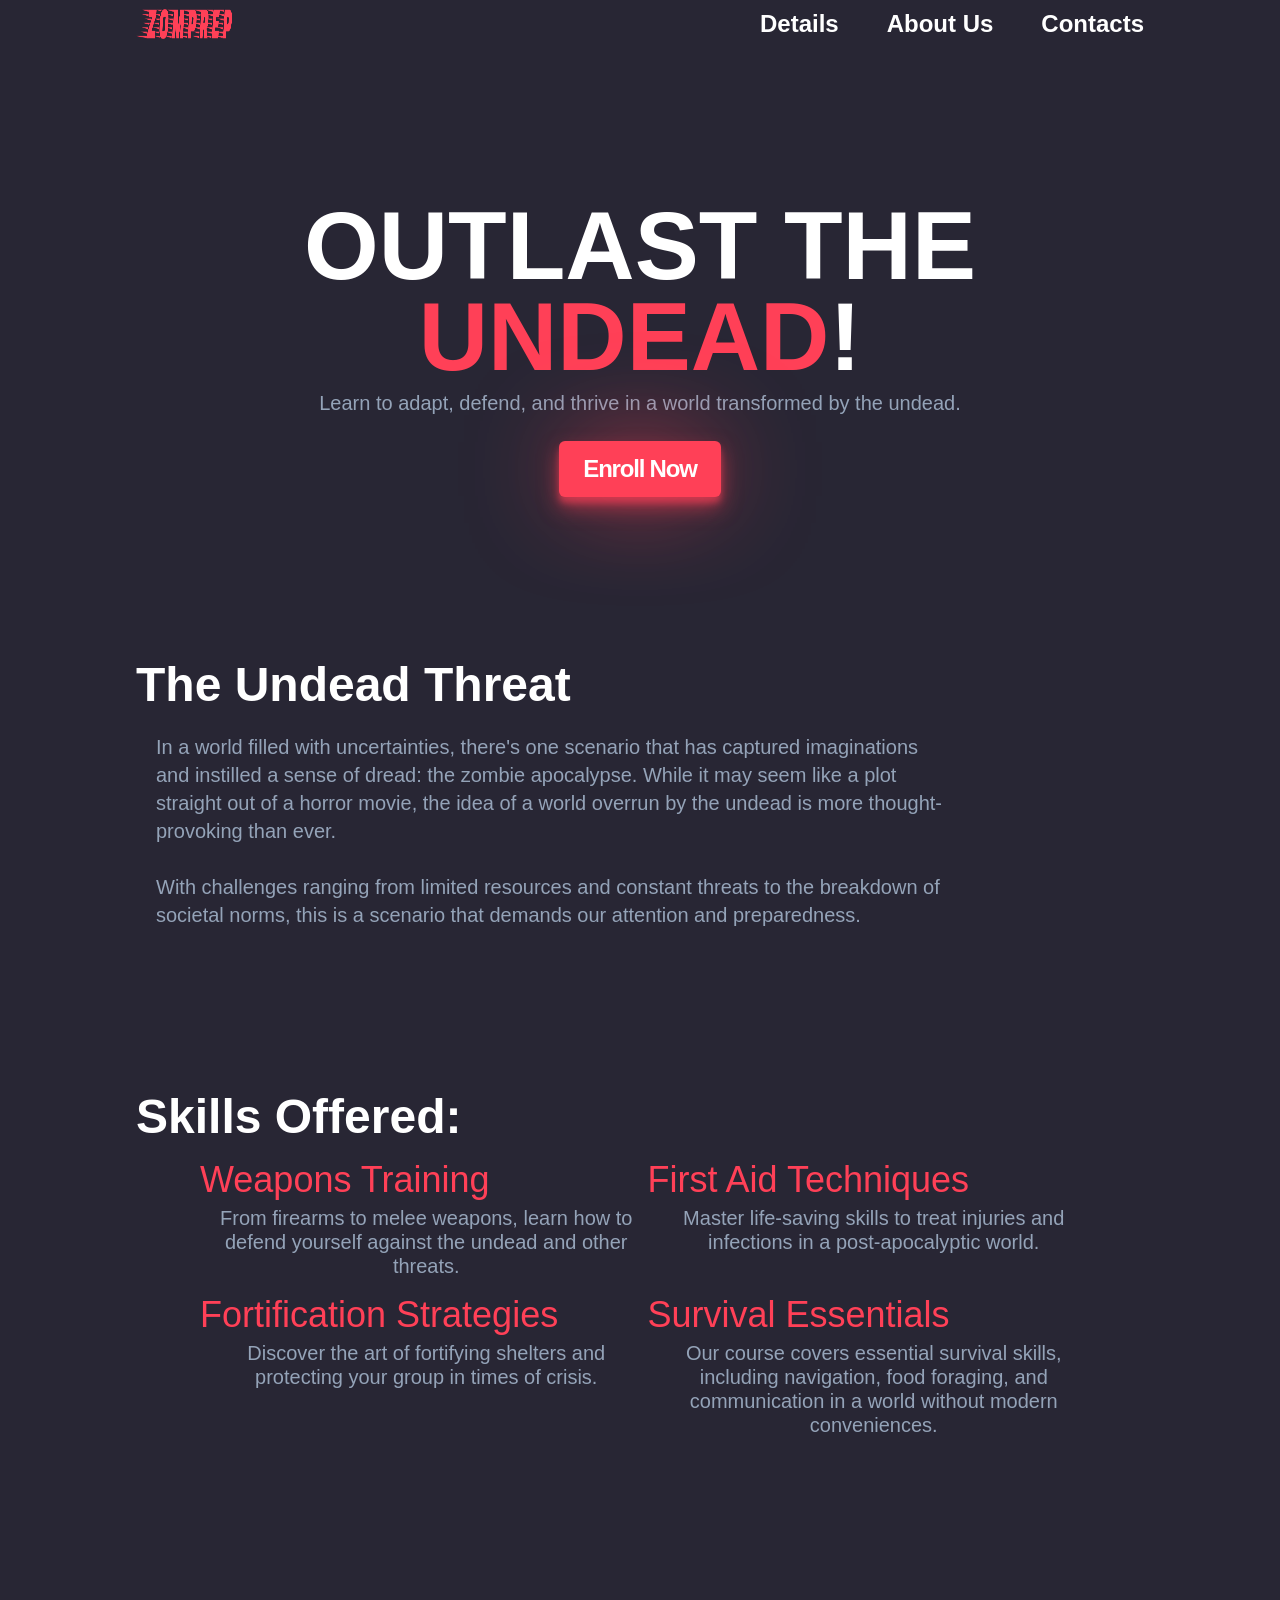
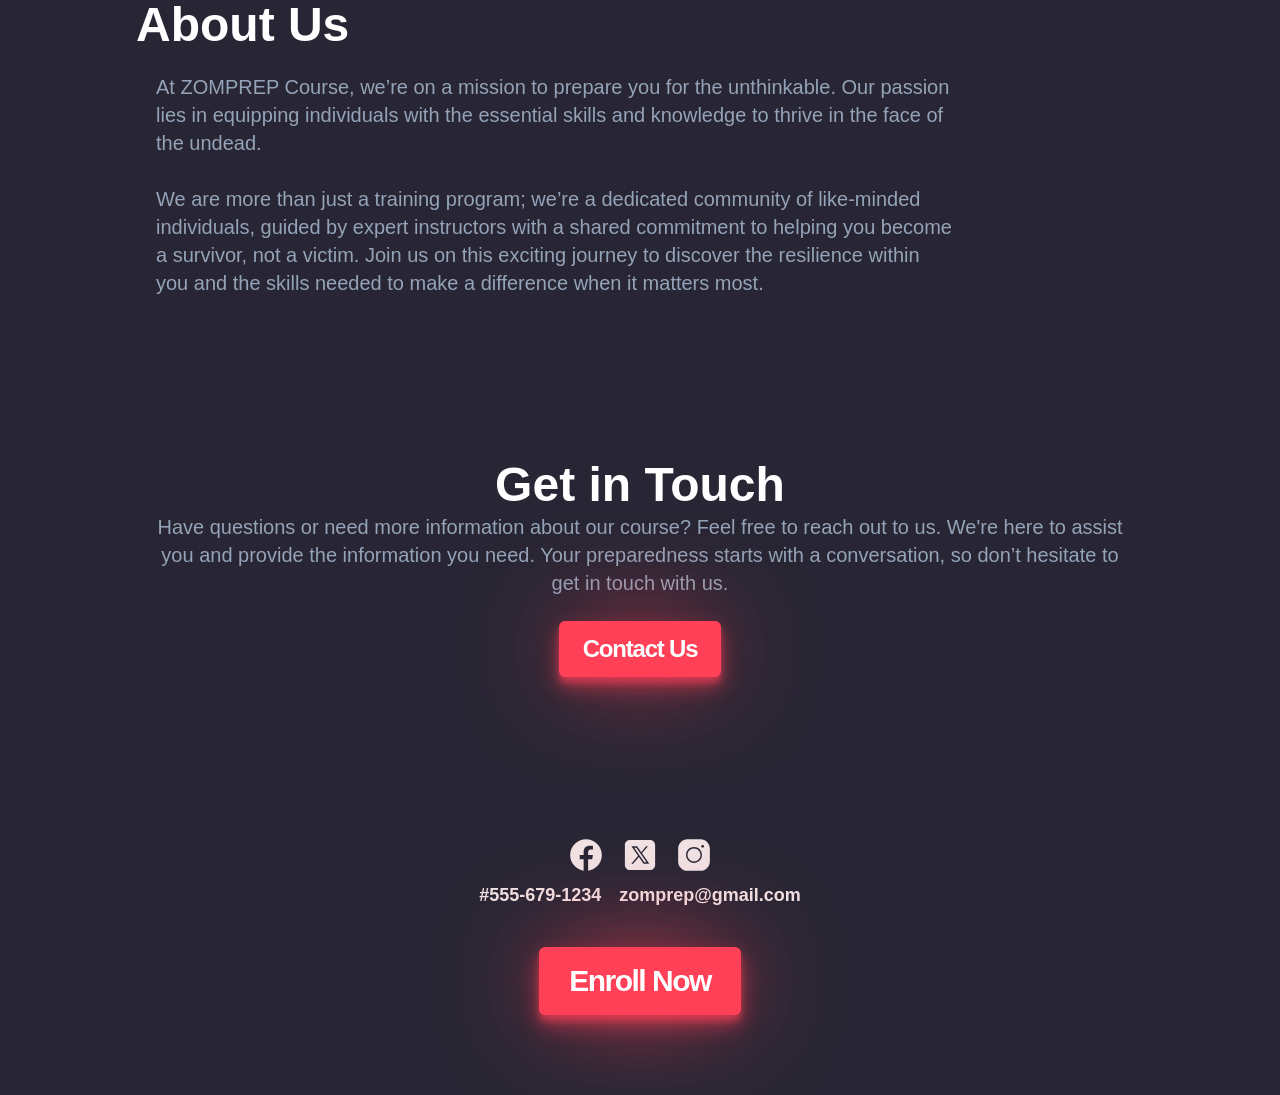
<file: index.html>
<!DOCTYPE html>
<html lang="en">
<head>
    <meta charset="UTF-8">
    <meta name="viewport" content="width=device-width, initial-scale=1.0">
    <title> Responsive Landing Page </title>
    <link rel="stylesheet" href="components/style.css">
    <link rel="stylesheet" href="components/header.css">
    <link rel="stylesheet" href="components/hero.css">
    <link rel="stylesheet" href="components/details.css">
    <link rel="stylesheet" href="components/mobileNav.css">
    <link rel="stylesheet" href="components/contacts.css">
    <link rel="stylesheet" href="components/footer.css">
</head>

<body>
    <header class="container">
        <div class="logo">
            <img src="logo.png" alt="Logo">
        </div>
        <div class="navContainer">
            <ul class="navMenu">
                <li> 
                    <a class="nav-menu__link" href="#details"> Details </a>
                </li>
                <li>
                    <a class="nav-menu__link" href="#AboutUs"> About Us </a>
                </li>
                <li>
                    <a class="nav-menu__link" href="#contacts"> Contacts </a>
                </li>
            </ul>
            <button class="navBar"> 
                <svg xmlns="http://www.w3.org/2000/svg" viewBox="0 0 24 24" fill="currentColor">
  <path fill-rule="evenodd" d="M3 6.75A.75.75 0 013.75 6h16.5a.75.75 0 010 1.5H3.75A.75.75 0 013 6.75zM3 12a.75.75 0 01.75-.75h16.5a.75.75 0 010 1.5H3.75A.75.75 0 013 12zm0 5.25a.75.75 0 01.75-.75h16.5a.75.75 0 010 1.5H3.75a.75.75 0 01-.75-.75z" clip-rule="evenodd" />
</svg>


            </button>
        </div>
    </header>
    
    <div class="mobileNav">
        <ul class="mobile-nav__menu">
            <li> 
                <a class="mobile-nav__link" href="#details"> Details </a>
            </li>
            <li>
                <a class="mobile-nav__link" href="#AboutUs"> About Us </a>
            </li>
            <li>
                <a class="mobile-nav__link" href="#contacts"> Contacts </a>
            </li>
        </ul>
    </div>
    
    <section class="hero section container">
        <h1> OUTLAST THE <span>UNDEAD</span>! </h1>
        <p> Learn to adapt, defend, and thrive in a world transformed by the undead. </p>
        <button class="btn"> Enroll Now </button>
        
    </section>
    
    <section class="opening section container">
        <span class="sectionHeader"> The Undead Threat </span>
        <p class="marginRight"> 
            In a world filled with uncertainties, there's one scenario that has captured imaginations and instilled a sense of dread: the zombie apocalypse. While it may seem like a plot straight out of a horror movie, the idea of a world overrun by the undead is more thought-provoking than ever.</br></br> With challenges ranging from limited resources and constant threats to the breakdown of societal norms, this is a scenario that demands our attention and preparedness.
        </p>
    </section>
    
    <section class="details section container" id="details">
        <span class="sectionHeader"> Skills Offered:</span>
        <div class="detailsContainer">
            <div class="item">
                <span> Weapons Training </span>
                <p> 
                    From firearms to melee weapons, learn how to defend yourself against the undead and other threats.
                </p>
            </div>
            
            <div class="item">
                <span> First Aid Techniques </span>
                <p> 
                    Master life-saving skills to treat injuries and infections in a post-apocalyptic world.
                </p>
            </div>
            
            <div class="item">
                <span> Fortification Strategies </span>
                <p> 
                    Discover the art of fortifying shelters and protecting your group in times of crisis.
                </p>
            </div>
            
            <div class="item">
                <span> Survival Essentials </span>
                <p> 
                    Our course covers essential survival skills, including navigation, food foraging, and communication in a world without modern conveniences.
                </p>
                
            </div>
            
        </div>
        
 
    </section>
    
    <section class="section container" id="AboutUs">
        <span class="sectionHeader"> About Us </span>
        <p class="marginRight"> 
            At ZOMPREP Course, we&rsquo;re on a mission to prepare you for the unthinkable. Our passion lies in equipping individuals with the essential skills and knowledge to thrive in the face of the undead.</br></br> We are more than just a training program; we&rsquo;re a dedicated community of like-minded individuals, guided by expert instructors with a shared commitment to helping you become a survivor, not a victim. Join us on this exciting journey to discover the resilience within you and the skills needed to make a difference when it matters most.
        </p>
        
    </section>
    
    <section class="contacts section container" id="contacts">
        <span class="sectionHeader"> Get in Touch </span>
        <p>
            Have questions or need more information about our course? Feel free to reach out to us. We're here to assist you and provide the information you need. Your preparedness starts with a conversation, so don&rsquo;t hesitate to get in touch with us.
        </p>
        <button class="btn"> Contact Us </button>
        
    </section>
    
    
    <footer class="container section">
        <ul class="iconContainer">
            <li> <a> <svg xmlns="http://www.w3.org/2000/svg" x="0px" y="0px" width="100" height="100" viewBox="0 0 50 50" fill="currentColor">
    <path d="M25,3C12.85,3,3,12.85,3,25c0,11.03,8.125,20.137,18.712,21.728V30.831h-5.443v-5.783h5.443v-3.848 c0-6.371,3.104-9.168,8.399-9.168c2.536,0,3.877,0.188,4.512,0.274v5.048h-3.612c-2.248,0-3.033,2.131-3.033,4.533v3.161h6.588 l-0.894,5.783h-5.694v15.944C38.716,45.318,47,36.137,47,25C47,12.85,37.15,3,25,3z"></path>
</svg> </a></li>
            <li> <a>  <svg xmlns="http://www.w3.org/2000/svg" x="0px" y="0px" width="100" height="100" viewBox="0 0 50 50">
<path d="M 11 4 C 7.134 4 4 7.134 4 11 L 4 39 C 4 42.866 7.134 46 11 46 L 39 46 C 42.866 46 46 42.866 46 39 L 46 11 C 46 7.134 42.866 4 39 4 L 11 4 z M 13.085938 13 L 21.023438 13 L 26.660156 21.009766 L 33.5 13 L 36 13 L 27.789062 22.613281 L 37.914062 37 L 29.978516 37 L 23.4375 27.707031 L 15.5 37 L 13 37 L 22.308594 26.103516 L 13.085938 13 z M 16.914062 15 L 31.021484 35 L 34.085938 35 L 19.978516 15 L 16.914062 15 z"></path>
</svg>
</svg> </a></li>
            <li> <a> <svg xmlns="http://www.w3.org/2000/svg" x="0px" y="0px" width="100" height="100" viewBox="0 0 50 50">
    <path d="M 16 3 C 8.83 3 3 8.83 3 16 L 3 34 C 3 41.17 8.83 47 16 47 L 34 47 C 41.17 47 47 41.17 47 34 L 47 16 C 47 8.83 41.17 3 34 3 L 16 3 z M 37 11 C 38.1 11 39 11.9 39 13 C 39 14.1 38.1 15 37 15 C 35.9 15 35 14.1 35 13 C 35 11.9 35.9 11 37 11 z M 25 14 C 31.07 14 36 18.93 36 25 C 36 31.07 31.07 36 25 36 C 18.93 36 14 31.07 14 25 C 14 18.93 18.93 14 25 14 z M 25 16 C 20.04 16 16 20.04 16 25 C 16 29.96 20.04 34 25 34 C 29.96 34 34 29.96 34 25 C 34 20.04 29.96 16 25 16 z"></path>
</svg> </a> </li>
        </ul>
        <ul class="iconContainer">
            <li> #555-679-1234 </li>
            <li> zomprep@gmail.com </li>
        </ul>
        <div>
            <button class="btn"> Enroll Now </button>
        </div>
        
    </footer>

<script src="myScript.js"></script
</body>
</html>
</file>
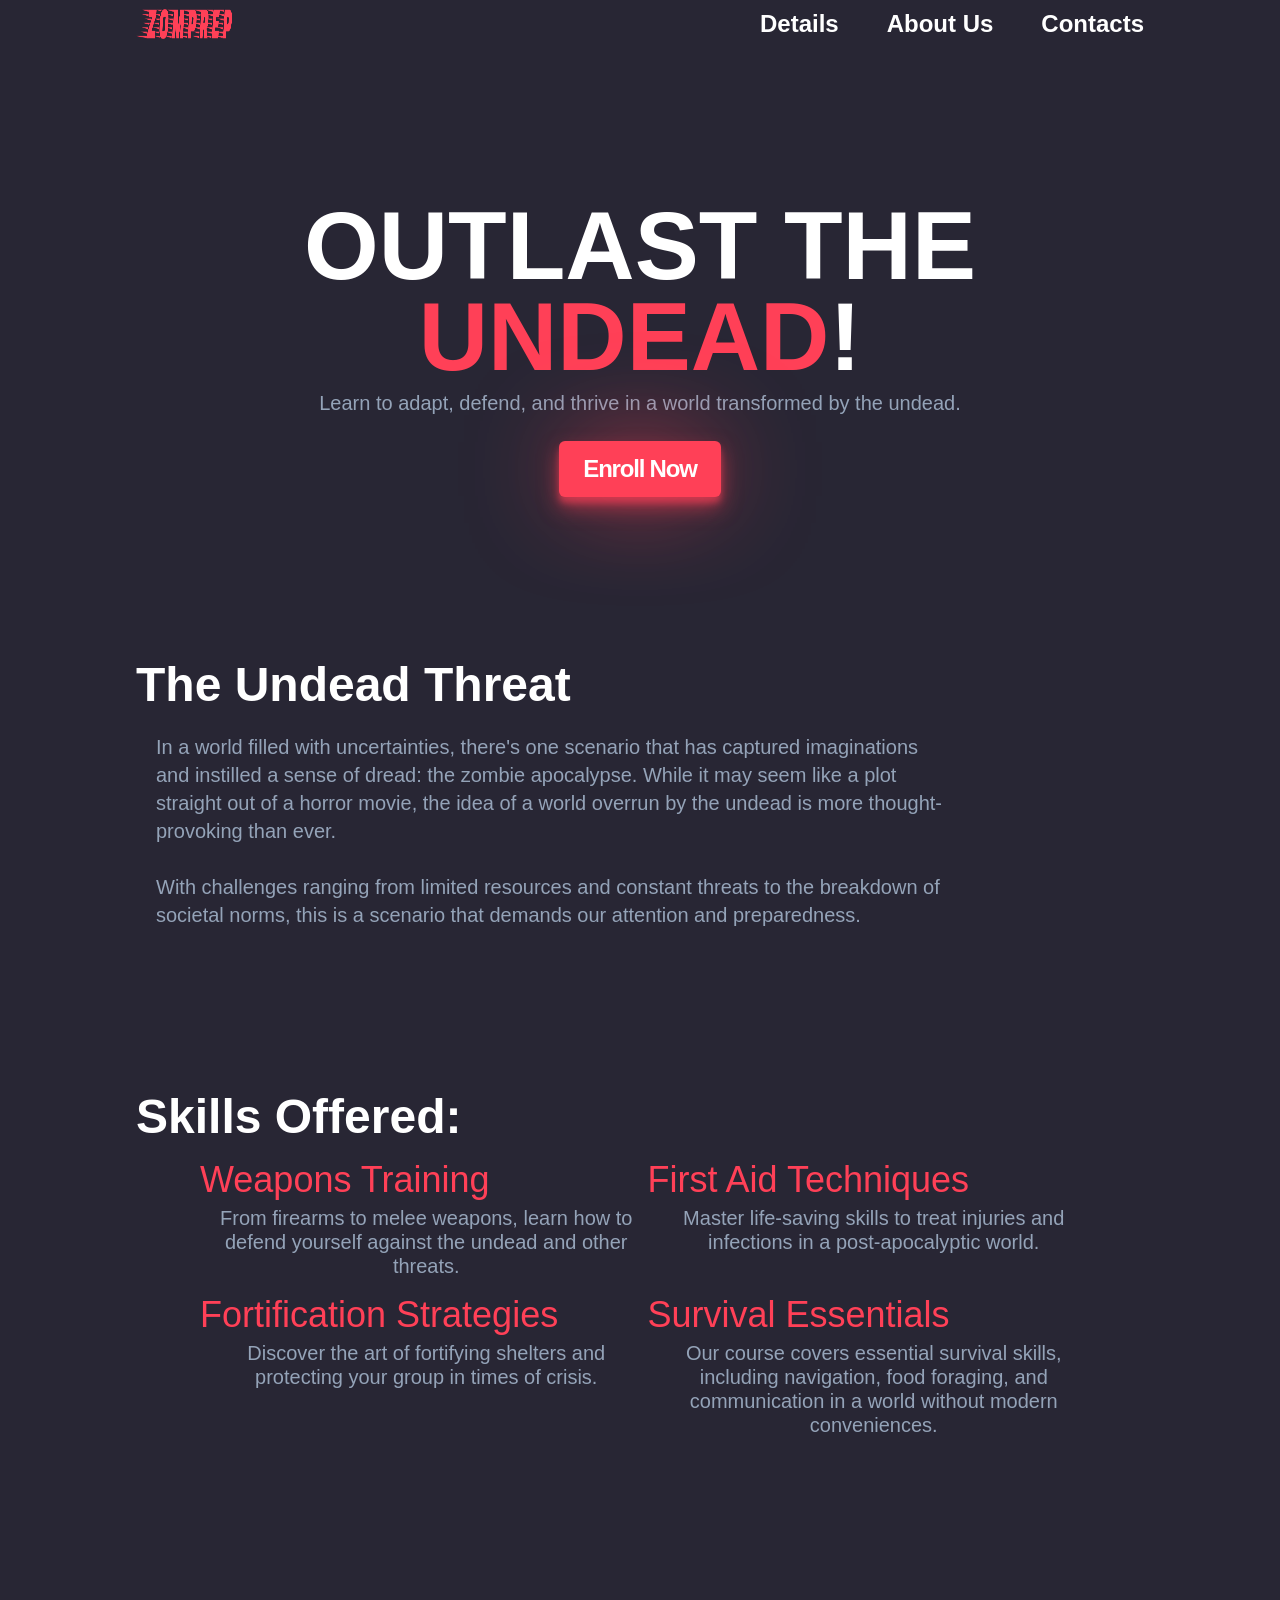
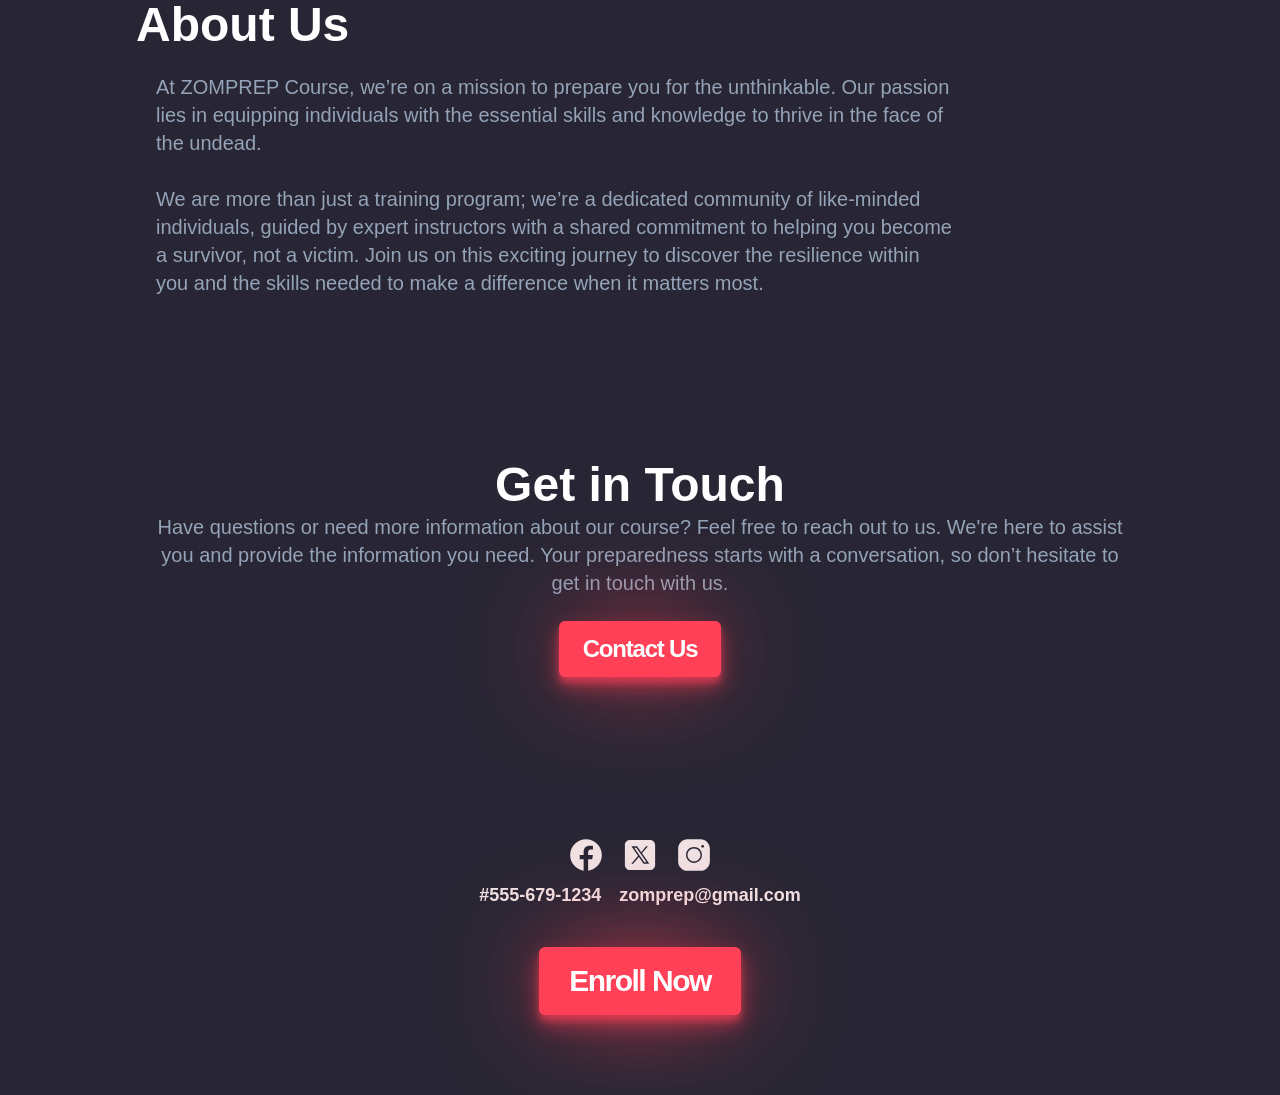
<file: orca_share_media1699587169957_7128585265301600879.html>
<!DOCTYPE html>
<html lang="en">
<head>
    <meta charset="UTF-8">
    <meta name="viewport" content="width=device-width, initial-scale=1.0">
    <title>Page title</title>
    <link rel="stylesheet" href="components/style.css">
    <link rel="stylesheet" href="components/header.css">
    <link rel="stylesheet" href="components/hero.css">
    <link rel="stylesheet" href="components/details.css">
    <link rel="stylesheet" href="components/mobileNav.css">
    <link rel="stylesheet" href="components/contacts.css">
    <link rel="stylesheet" href="components/footer.css">
</head>

<body>
    <header class="container">
        <div class="logo">
            <img src="logo.png" alt="Logo">
        </div>
        <div class="navContainer">
            <ul class="navMenu">
                <li> 
                    <a class="nav-menu__link" href="#details"> Details </a>
                </li>
                <li>
                    <a class="nav-menu__link" href="#AboutUs"> About Us </a>
                </li>
                <li>
                    <a class="nav-menu__link" href="#contacts"> Contacts </a>
                </li>
            </ul>
            <button class="navBar"> 
                <svg xmlns="http://www.w3.org/2000/svg" viewBox="0 0 24 24" fill="currentColor">
  <path fill-rule="evenodd" d="M3 6.75A.75.75 0 013.75 6h16.5a.75.75 0 010 1.5H3.75A.75.75 0 013 6.75zM3 12a.75.75 0 01.75-.75h16.5a.75.75 0 010 1.5H3.75A.75.75 0 013 12zm0 5.25a.75.75 0 01.75-.75h16.5a.75.75 0 010 1.5H3.75a.75.75 0 01-.75-.75z" clip-rule="evenodd" />
</svg>


            </button>
        </div>
    </header>
    
    <div class="mobileNav">
        <ul class="mobile-nav__menu">
            <li> 
                <a class="mobile-nav__link" href="#details"> Details </a>
            </li>
            <li>
                <a class="mobile-nav__link" href="#AboutUs"> About Us </a>
            </li>
            <li>
                <a class="mobile-nav__link" href="#contacts"> Contacts </a>
            </li>
        </ul>
    </div>
    
    <section class="hero section container">
        <h1> OUTLAST THE <span>UNDEAD</span>! </h1>
        <p> Learn to adapt, defend, and thrive in a world transformed by the undead. </p>
        <button class="btn"> Enroll Now </button>
        
    </section>
    
    <section class="opening section container">
        <span class="sectionHeader"> The Undead Threat </span>
        <p class="marginRight"> 
            In a world filled with uncertainties, there's one scenario that has captured imaginations and instilled a sense of dread: the zombie apocalypse. While it may seem like a plot straight out of a horror movie, the idea of a world overrun by the undead is more thought-provoking than ever.</br></br> With challenges ranging from limited resources and constant threats to the breakdown of societal norms, this is a scenario that demands our attention and preparedness.
        </p>
    </section>
    
    <section class="details section container" id="details">
        <span class="sectionHeader"> Skills Offered:</span>
        <div class="detailsContainer">
            <div class="item">
                <span> Weapons Training </span>
                <p> 
                    From firearms to melee weapons, learn how to defend yourself against the undead and other threats.
                </p>
            </div>
            
            <div class="item">
                <span> First Aid Techniques </span>
                <p> 
                    Master life-saving skills to treat injuries and infections in a post-apocalyptic world.
                </p>
            </div>
            
            <div class="item">
                <span> Fortification Strategies </span>
                <p> 
                    Discover the art of fortifying shelters and protecting your group in times of crisis.
                </p>
            </div>
            
            <div class="item">
                <span> Survival Essentials </span>
                <p> 
                    Our course covers essential survival skills, including navigation, food foraging, and communication in a world without modern conveniences.
                </p>
                
            </div>
            
        </div>
        
 
    </section>
    
    <section class="AboutUs section container">
        <span class="sectionHeader"> About Us </span>
        <p class="marginRight"> 
            At ZOMPREP Course, we&rsquo;re on a mission to prepare you for the unthinkable. Our passion lies in equipping individuals with the essential skills and knowledge to thrive in the face of the undead.</br></br> We are more than just a training program; we&rsquo;re a dedicated community of like-minded individuals, guided by expert instructors with a shared commitment to helping you become a survivor, not a victim. Join us on this exciting journey to discover the resilience within you and the skills needed to make a difference when it matters most.
        </p>
        
    </section>
    
    <section class="contacts section container" id="contacts">
        <span class="sectionHeader"> Get in Touch </span>
        <p>
            Have questions or need more information about our course? Feel free to reach out to us. We're here to assist you and provide the information you need. Your preparedness starts with a conversation, so don&rsquo;t hesitate to get in touch with us.
        </p>
        <button class="btn"> Contact Us </button>
        
    </section>
    
    
    <footer class="container section">
        <ul class="iconContainer">
            <li> <a> <svg xmlns="http://www.w3.org/2000/svg" x="0px" y="0px" width="100" height="100" viewBox="0 0 50 50" fill="currentColor">
    <path d="M25,3C12.85,3,3,12.85,3,25c0,11.03,8.125,20.137,18.712,21.728V30.831h-5.443v-5.783h5.443v-3.848 c0-6.371,3.104-9.168,8.399-9.168c2.536,0,3.877,0.188,4.512,0.274v5.048h-3.612c-2.248,0-3.033,2.131-3.033,4.533v3.161h6.588 l-0.894,5.783h-5.694v15.944C38.716,45.318,47,36.137,47,25C47,12.85,37.15,3,25,3z"></path>
</svg> </svg></a></li>
            <li> <a>  <svg xmlns="http://www.w3.org/2000/svg" x="0px" y="0px" width="100" height="100" viewBox="0 0 50 50">
<path d="M 11 4 C 7.134 4 4 7.134 4 11 L 4 39 C 4 42.866 7.134 46 11 46 L 39 46 C 42.866 46 46 42.866 46 39 L 46 11 C 46 7.134 42.866 4 39 4 L 11 4 z M 13.085938 13 L 21.023438 13 L 26.660156 21.009766 L 33.5 13 L 36 13 L 27.789062 22.613281 L 37.914062 37 L 29.978516 37 L 23.4375 27.707031 L 15.5 37 L 13 37 L 22.308594 26.103516 L 13.085938 13 z M 16.914062 15 L 31.021484 35 L 34.085938 35 L 19.978516 15 L 16.914062 15 z"></path>
</svg>
</svg> </a></li>
            <li> <a> <svg xmlns="http://www.w3.org/2000/svg" x="0px" y="0px" width="100" height="100" viewBox="0 0 50 50">
    <path d="M 16 3 C 8.83 3 3 8.83 3 16 L 3 34 C 3 41.17 8.83 47 16 47 L 34 47 C 41.17 47 47 41.17 47 34 L 47 16 C 47 8.83 41.17 3 34 3 L 16 3 z M 37 11 C 38.1 11 39 11.9 39 13 C 39 14.1 38.1 15 37 15 C 35.9 15 35 14.1 35 13 C 35 11.9 35.9 11 37 11 z M 25 14 C 31.07 14 36 18.93 36 25 C 36 31.07 31.07 36 25 36 C 18.93 36 14 31.07 14 25 C 14 18.93 18.93 14 25 14 z M 25 16 C 20.04 16 16 20.04 16 25 C 16 29.96 20.04 34 25 34 C 29.96 34 34 29.96 34 25 C 34 20.04 29.96 16 25 16 z"></path>
</svg> </a> </li>
        </ul>
        <ul class="iconContainer">
            <li> #555-679-1234 </li>
            <li> zomprep@gmail.com </li>
        </ul>
        <div>
            <button class="btn"> Enroll Now </button>
        </div>
        
    </footer>

<script src="myScript.js"></script
</body>
</html>
</file>
<file: components/style.css>
:root {

    --clr-slate400: #94a3b8;
    --clr-rose: #ff4057;

    --size-xxs: 0.5rem;
    --size-xs: 0.75rem;
    --size-sm: 0.875rem;
    --size-base: 1rem;
    --size-lg: 1.125rem;
    --size-xl: 1.25rem;
    --size-2xl: 1.5rem;
    --size-3xl: 1.875rem;
    --size-4xl: 2.25rem;
    --size-5xl: 3rem;
    --size-6xl: 3.75rem;
    --size-7xl: 4.5rem;
    --size-8xl: 6rem;
    --size-9xl: 8rem;
    --size-10xl: 10rem;
}
* {
    box-sizing: border-box;
    margin: 0;
    line-height: calc(1em + 0.5rem);    
    background-color: 1px solid red;
}


html {
    scroll-behavior: smooth;
    font-family: Verdana, sans-serif;
}

body {
    background-color: #282634;
    padding-bottom: 5em;
}

.section {
    margin-top: 5rem;
}

.btn {
    border: none;
    display: inline-block;
    font-weight: 600;
    text-decoration: none;
    letter-spacing: -0.05em;
    margin-top: 1em;
    background-color: var(--clr-rose);
    color: white;
    padding: 0.5em 1em;
    border-radius: 6px;
    box-shadow: 0 10px 20px rgba(255, 64, 87, 0.5), 0 6px 6px rgba(255, 64, 87, 0.5), 0 0 100px -10px var(--clr-rose);
}

.btn:hover {
    transform: translateY(-3px);
    box-shadow: 0 14px 28px rgba(255, 64, 87, 0.25), 0 10px 10px rgba(255, 64, 87, 0.22), 0 0 120px -10px var(--clr-rose);
}

a::selection {
    background-color: transparent;
    color: inherit;
}

.sectionHeader {
    font-size: var(--size-2xl);
    font-weight: 900;
    color: white;
}

p {
    color: var(--clr-slate400);
    font-size: var(--size-xs);
    margin-top: 1em;
    margin-left: 1em;
    margin-left: 1em;
}

svg:hover {
    fill: var(--clr-rose);
}


.container {
    width: 100%;
    margin-left: auto;
    margin-right: auto;
    padding-left: 0.5rem;
    padding-right: 0.5rem;
}

/* sm */
@media (min-width: 434px) {
    .sectionHeader {
        font-size: var(--size-3xl);
    }
    p {
        font-size: var(--size-sm);
    }
    
} 

/* md */
@media (min-width: 768px) {
    .sectionHeader {
        font-size: var(--size-4xl);
    }
    
    p {
        font-size: var(--size-sm);
    }
    .btn {
        font-size: var(--size-xl);
    }
    .marginRight {
        margin-right: 8rem;
    }
    .contacts p {
    margin-left: 4em;
    margin-right: 4em;
}
} 
/* lg */    
@media (min-width: 1024px) {
    .sectionHeader {
        font-size: var(--size-5xl);
    }
    
    
    p {
        font-size: var(--size-xl);
    }
    .section {
    margin-top: 10rem;
    }
    .btn {
        font-size: var(--size-2xl);
    }
    .marginRight {
        margin-right: 12rem;
    }
    .contacts p {
    margin-left: 1em;
    margin-right: 1em;
}

}
   

/* xl */
@media (min-width: 1439px) {
    .sectionHeader {
        font-size: var(--size-6xl);
    }
    
    p {
        font-size: var(--size-2xl);
    }
    .section {
    margin-top: 11rem;
    }
    .btn {
        font-size: var(--size-4xl);
    }
    .marginRight {
        margin-right: 16rem;
    }
    .contacts p {
    margin-left: 1em;
    margin-right: 1em;
}
}
</file>
<file: components/header.css>
@import url("style.css");

header {
    display: flex;
    justify-content: space-between;
    align-items: center;
    flex-direction: row;
    padding-top: 0.5rem;
    padding-bottom: 0.5rem;
}

.navContainer {
    display: flex;
    align-items: center;
}

img, svg {
    width: 100%;
    height: 100%;   
}

.logo {
    width: var(--size-7xl);
    height: var(--size-2xl);
}

.navMenu {
    display: none;
}

.nav-menu__link {
    text-decoration: none;
    color: white;
}

.nav-menu__link:hover {
    color: var(--clr-rose);
    transition: color 0.3s;
}

.navBar {
    display: flex;
    align-items: center;
    color: white;
    width: var(--size-4xl);
    height: var(--size-4xl);
    background: transparent;
    display: block;
    padding: 0;
    border: none;
    position: relative;
    z-index: 9999;
}

/* md */
@media (min-width: 768px) {
    .container {
        max-width: 768px;
    }
    .navMenu {
    display: flex;
    align-items: center;
    list-style: none;
    padding: 0;
    gap: 2em;
    color:white;
    font-size: var(--size-lg);
    font-weight: 900;
    }

    .navBar {
    display: none;
    }
}

/* lg */
@media (min-width: 1024px) {
    .container {
        max-width: 1024px;
    }
    .navMenu {
        font-size: var(--size-2xl);
    }
    .logo {
        width: var(--size-8xl);
        height: var(--size-3xl);
    }
}

/* xl */
@media (min-width: 1440px) {
    .container {
        max-width: 1440px;
    }
    .navMenu {
        font-size: var(--size-4xl);
    }
    .logo {
        width: var(--size-10xl);
        height: var(--size-5xl);
    }
    
}
</file>
<file: components/hero.css>
@import url("style.css");


.hero {
    text-align: center;
}

.hero p {
    margin: 0;
}

h1 {
    line-height: 80%;
    color: white;
    font-size: var(--size-4xl);
    margin: 0 1em;
    font-weight: 900;
}

h1 span {
    color: var(--clr-rose);
}

/* sm */
@media (min-width: 434px) {

    h1 {
        font-size: var(--size-5xl);
    }
    
} 

/* md */
@media (min-width: 767px) {
   h1 {
        font-size: var(--size-7xl);
    }
    
    
}

/* lg */
@media (min-width: 1023px) {
    h1 {
        font-size: var(--size-8xl);
    }
    
    
}

/* xl */
@media (min-width: 1439px) {
    h1 {
        font-size: var(--size-10xl);
    }
    
}
</file>
<file: components/details.css>
@import url("style.css");

.detailsContainer {
    display: flex;
    flex-direction: column;
    gap: 5px;
    margin-top: 0.8em;
    margin-left: 0.5em;
    margin-right: 0.5em;
}

.item span {
    color: var(--clr-rose);
    font-size: var(--size-sm);
}

.item p {
    margin-top: 0.2em;
    line-height: 1.2;
    text-align: center;
}

/* xs */
@media (min-width: 374px) {
    .item span {
       font-size: var(--size-base);
    }
}

/* sm */
@media (min-width: 434px) {
    .item span {
       font-size: var(--size-lg);
    }
    .detailsContainer {
        margin-left: 1em;
        margin-right: 1em;
    }
} 

/* md */
@media (min-width: 767px) {
    .item span {
       font-size: var(--size-2xl);
    }
    .detailsContainer {
        flex-direction: row;
        flex-wrap: wrap;
        justify-content: space-between;
        margin-left: 2em;
        margin-right: 2em;
        gap: 15px;
        align-items: stretch;
    }
    .item {
        flex: 1;
        min-width: 40%;
    }
    .buttonCon {
        font-size: var(--size-xl);
    }
}

/* lg */    
@media (min-width: 1023px) {
    .item span {
       font-size: var(--size-4xl);
    }
    
    .detailsContainer {
        margin-left: 4em;
        margin-right: 4em;
    }
    
}

/* xl */
@media (min-width: 1439px) {
    .item span {
       font-size: var(--size-5xl);
    }
    .detailsContainer {
        margin-left: 6em;
        margin-right: 6em;
    }
}
</file>
<file: components/mobileNav.css>
@import url("style.css");

.mobileNav {
    position: absolute;
    top: 0;
    left: 0;
    z-index: 999;
    width: 100%;
    height: 100%;
    background-color: #282634;
    display: none;
    justify-content: center;
    align-items: center;
    text-align: center;
    
}

.mobile-nav__menu {
    list-style: none;
    padding: 0;
    display: flex;
    flex-direction: column;
    justify-content: center;
    align-items: center;
    gap: 1.5rem;
    
}

.mobile-nav__link {
    font-size: var(--size-lg);
    text-decoration: none;
    font-weight: 600;
    color: white;
    letter-spacing: 0.05em;
    transition: color 0.3s;
    
}

.mobile-nav__link:hover {
    color: var(--clr-rose);
}
</file>
<file: components/contacts.css>
@import url("style.css");

.contacts {
    text-align: center;
    padding-left: var(--size-sm);
    padding-right: var(--size-sm);
}

.contacts p {
    margin: 0;
}

/* md */
@media (min-width: 767px) {
    .contacts {
        padding-left: 5em;
        padding-right: 5em;
    }
}

/* xl */
@media (min-width: 1439px) {
     .contacts {
        padding-left: 10em;
        padding-right: 10em;
    }
}
</file>
<file: components/footer.css>
@import url("style.css");

footer {
    display: flex;
    text-align: center;
    justify-content: center;
    flex-direction: column;
}

.iconContainer {
    display: flex;
    justify-content: center;
    align-items: center;
    list-style: none;
    padding: 0;
    gap: 1em;
    color:white;
    font-size: var(--size-lg);
    font-weight: 900;
    color: white;
    margin-bottom: 0.5em;
}

.iconContainer li {
    display: flex;
    text-align: center;
    font-size: var(--size-sm);
    color: #FFEFEFEF;
}

.icons {
    width: var(--size-4xl);
    height: var(--size-4xl);
    display: block;
}

.iconContainer svg {
    width: var(--size-4xl);
    height: var(--size-4xl);
    display: block;
    fill: #FFEFEFEF;
}

.iconContainer svg:hover {
    fill: var(--clr-rose);
}

footer button {
    font-size: var(--size-2xl);
}

/* md */
@media (min-width: 767px) {
    footer button {
    font-size: var(--size-3xl) !important;
    }
    iconContainer svg {
    width: var(--size-7xl);
    height: var(--size-7xl);
    }
    .iconContainer li {
        font-size: var(--size-lg);
    }
    

}

/* xl */
@media (min-width: 1439px) {
    footer button {
        font-size: var(--size-5xl) !important;
    }
    iconContainer svg {
    width: var(--size-9xl);
    height: var(--size-9xl);
    }
    .iconContainer li {
        font-size: var(--size-3xl);
    }
}
</file>
